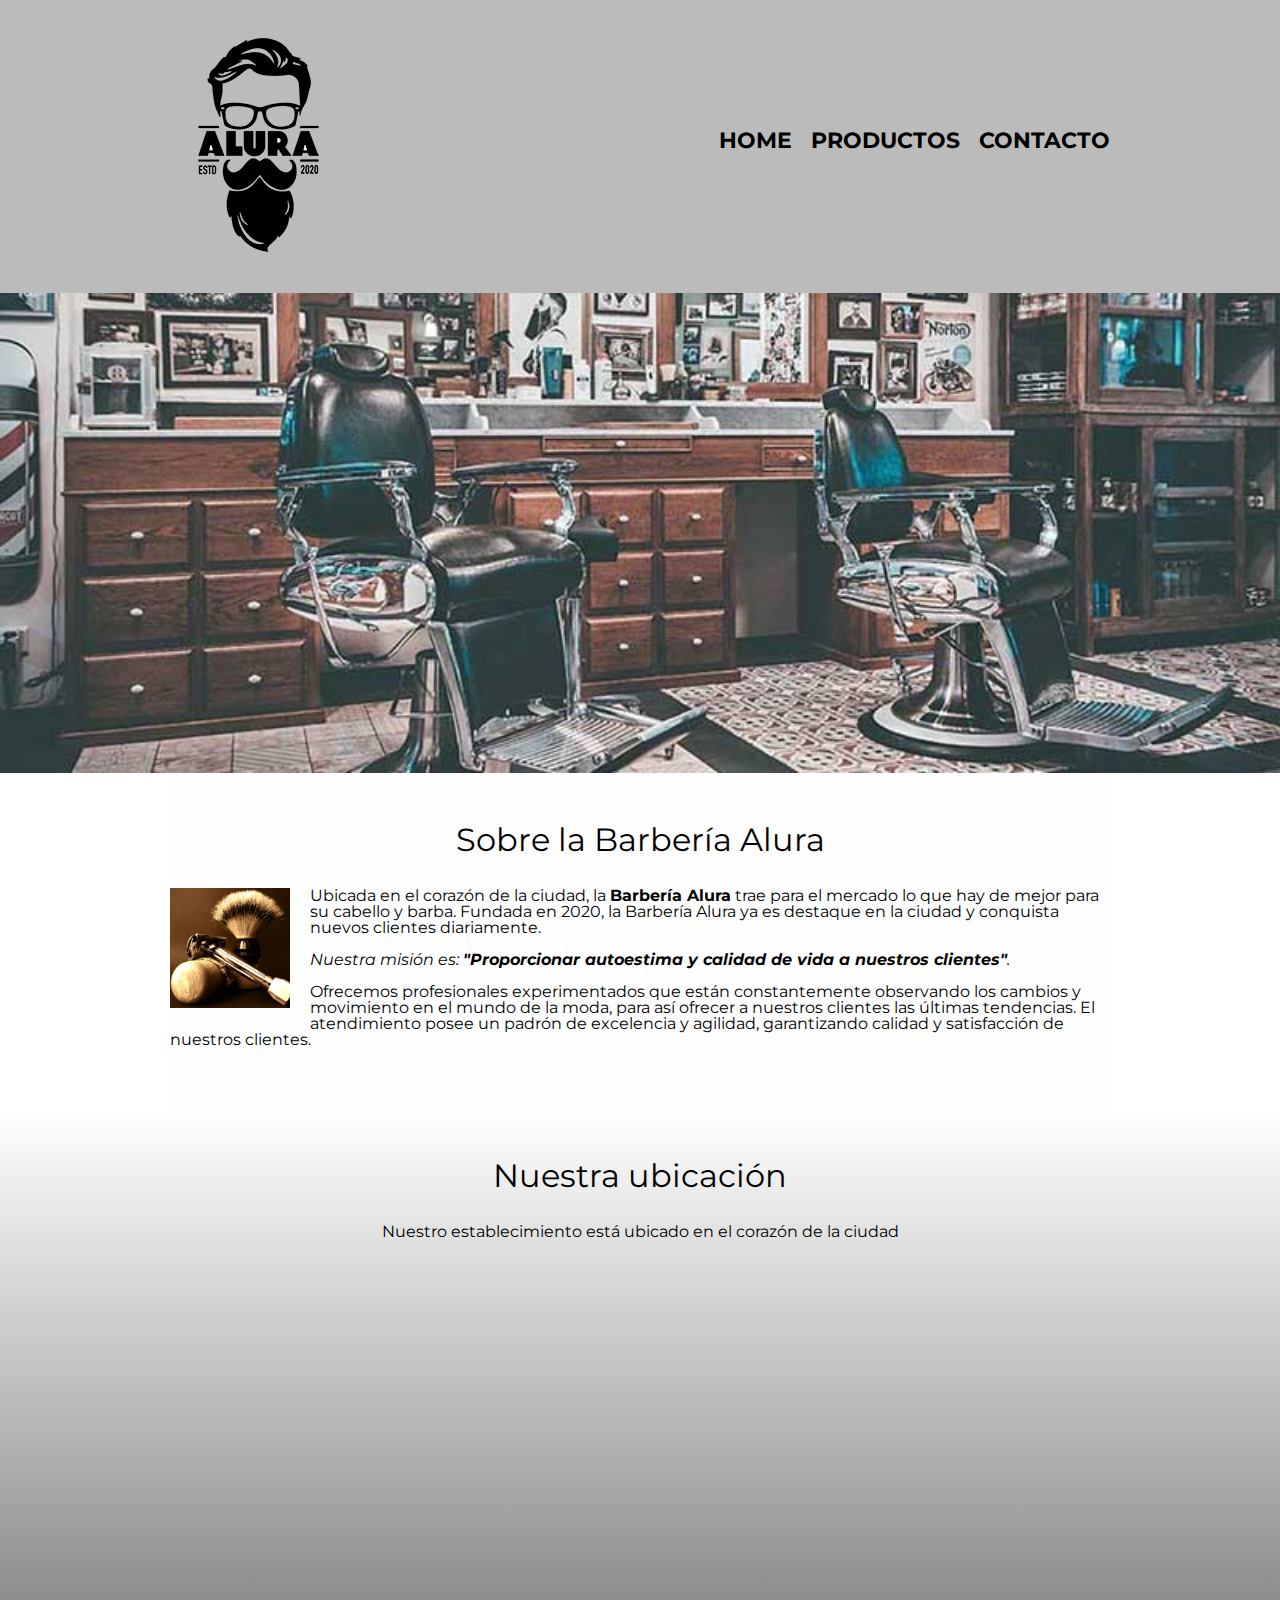
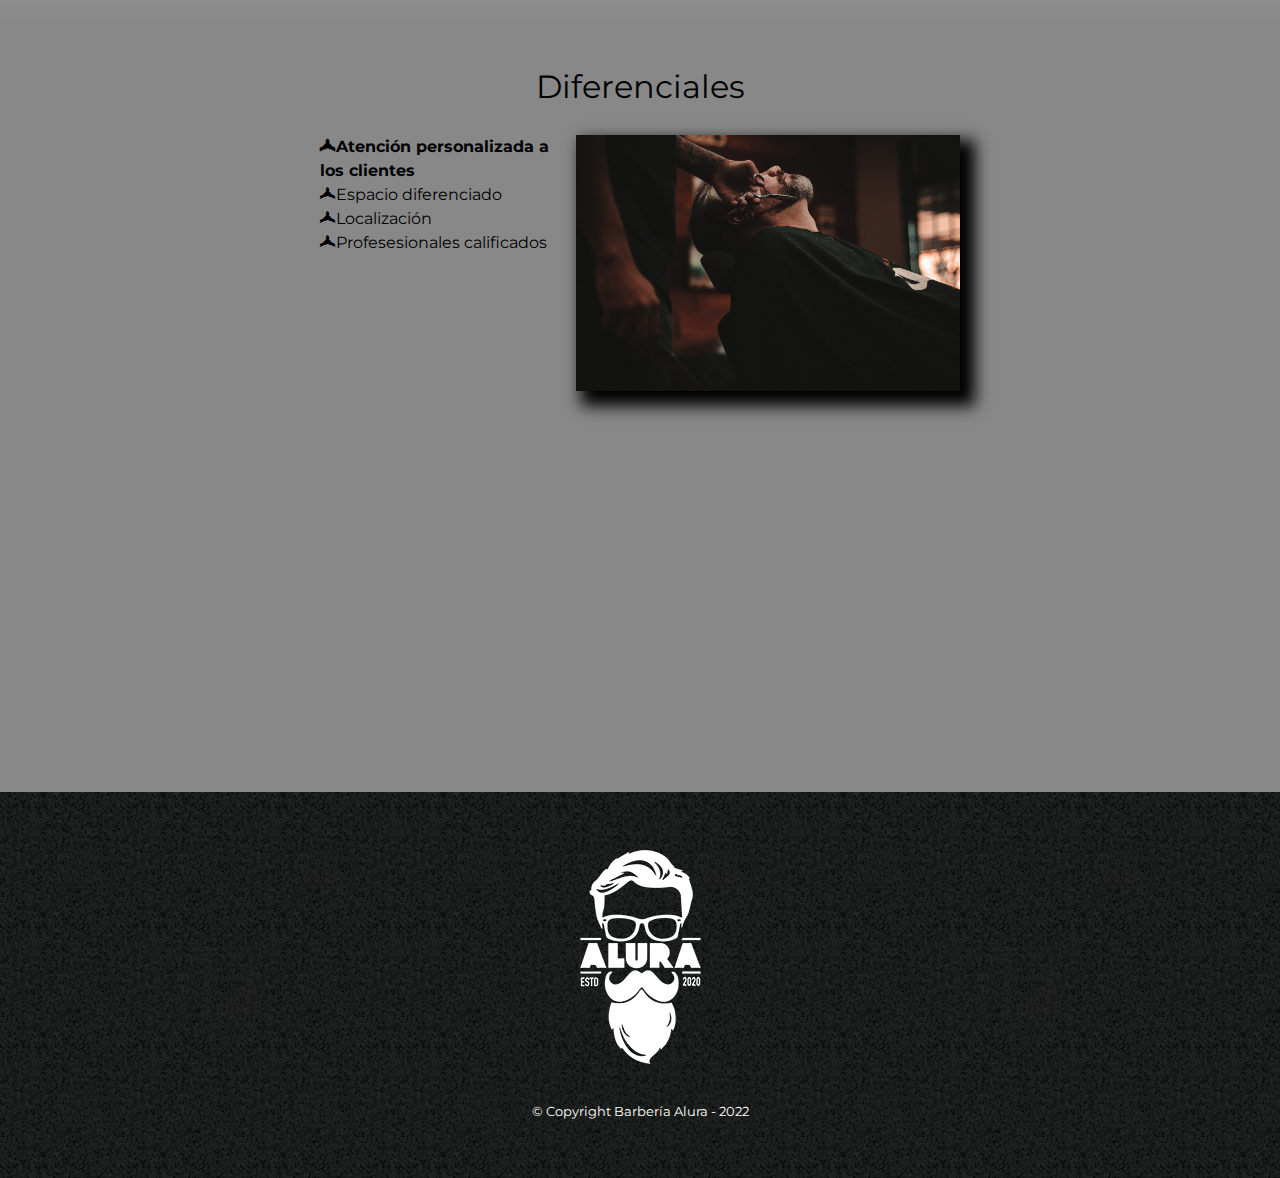
<file: index.html>
<!DOCTYPE html>

<html lang="es">
    <head>
        <meta charset="UTF-8"> 
        <meta name="viewport" content="width=device-width">
        <title>Barbería Alura</title>
        <link rel="stylesheet" href="./assets/styles/reset.css">
        <link rel="stylesheet" href="./assets/styles/style.css">
        <link rel="preconnect" href="https://fonts.googleapis.com">
        <link rel="preconnect" href="https://fonts.gstatic.com" crossorigin>
        <link href="https://fonts.googleapis.com/css2?family=Montserrat:wght@300&display=swap" rel="stylesheet">
    </head>
    <body>
        <header>
            <div class="caja">
                <h1><img src="./assets/imagenes/logo.png" alt="Logo de la Barbería Alura"></h1>
                <nav>
                    <ul>
                        <li><a href="./index.html">Home</a></li>
                        <li><a href="./productos.html">Productos</a></li>
                        <li><a href="./contacto.html">Contacto</a></li>
                    </ul>
                </nav>
            </div>
        </header>
        <img class="banner" src="./assets/banner/banner.jpg">
        <main>
            <section class="principal">
    
                <h2 class="titulo-principal">Sobre la Barbería Alura</h2>
                <img class="utensilios" src="./assets/imagenes/utensilios[1].jpg" alt="Utensilios de un barbero">
                <p>Ubicada en el corazón de la ciudad, la <strong>Barbería Alura</strong> trae para el mercado lo que hay de mejor para su cabello y barba. Fundada en 2020, la Barbería Alura ya es destaque en la ciudad y conquista nuevos clientes diariamente.</p>
                <p id="mision"><em>Nuestra misión es: <strong>"Proporcionar autoestima y calidad de vida a nuestros clientes"</strong>.</em></p>
                <p>Ofrecemos profesionales experimentados que están constantemente observando los cambios y movimiento en el mundo de la moda, para así ofrecer a nuestros clientes las últimas tendencias. El atendimiento posee un padrón de excelencia y agilidad, garantizando calidad y satisfacción de nuestros clientes.</p> 
    
            </section>
            <section class="mapa">
                <h3 class="titulo-principal">Nuestra ubicación</h3>
                <p>Nuestro establecimiento está ubicado en el corazón de la ciudad</p>
                <div class="mapa-contenido">
                    <iframe src="https://www.google.com/maps/embed?pb=!1m18!1m12!1m3!1d15064.13734403807!2d-98.95675378509911!3d19.280872976878438!2m3!1f0!2f0!3f0!3m2!1i1024!2i768!4f13.1!3m3!1m2!1s0x85ce1df22a260d11%3A0x5bac2662b9f3cb18!2sFreestyle%20Barber%20Studio!5e0!3m2!1ses-419!2smx!4v1652899042072!5m2!1ses-419!2smx" width="100%" height="300" style="border:0;" allowfullscreen="" loading="lazy" referrerpolicy="no-referrer-when-downgrade"></iframe>
                </div>
            </section>
            <section class="diferenciales">
                <h3 class="titulo-principal">Diferenciales</h3>
                <div class="contenido-diferenciales">
                    <ul class="lista-diferenciales">
                        <li class="items">Atención personalizada a los clientes</li>
                        <li class="items">Espacio diferenciado</li>
                        <li class="items">Localización</li>
                        <li class="items">Profesesionales calificados</li>
                    </ul><img src="./assets/diferenciales/diferenciales.jpg" class="imagen-diferenciales">
                </div>
                <div class="video">
                    <iframe width="100%" height="315" src="https://www.youtube.com/embed/wcVVXUV0YUY" frameborder="0" allow="accelerometer; autoplay; clipboard-write; encrypted-media; gyroscope; picture-in-picture" allowfullscreen></iframe>
                </div>
            </section>
        </main>
        <footer>
            <img src="./assets/imagenes/logo-blanco.png" alt="Logo de la Barbería Alura">
            <p class="copyright">&copy Copyright Barbería Alura - 2022</p>
        </footer>    
    </body>
</html>
</file>
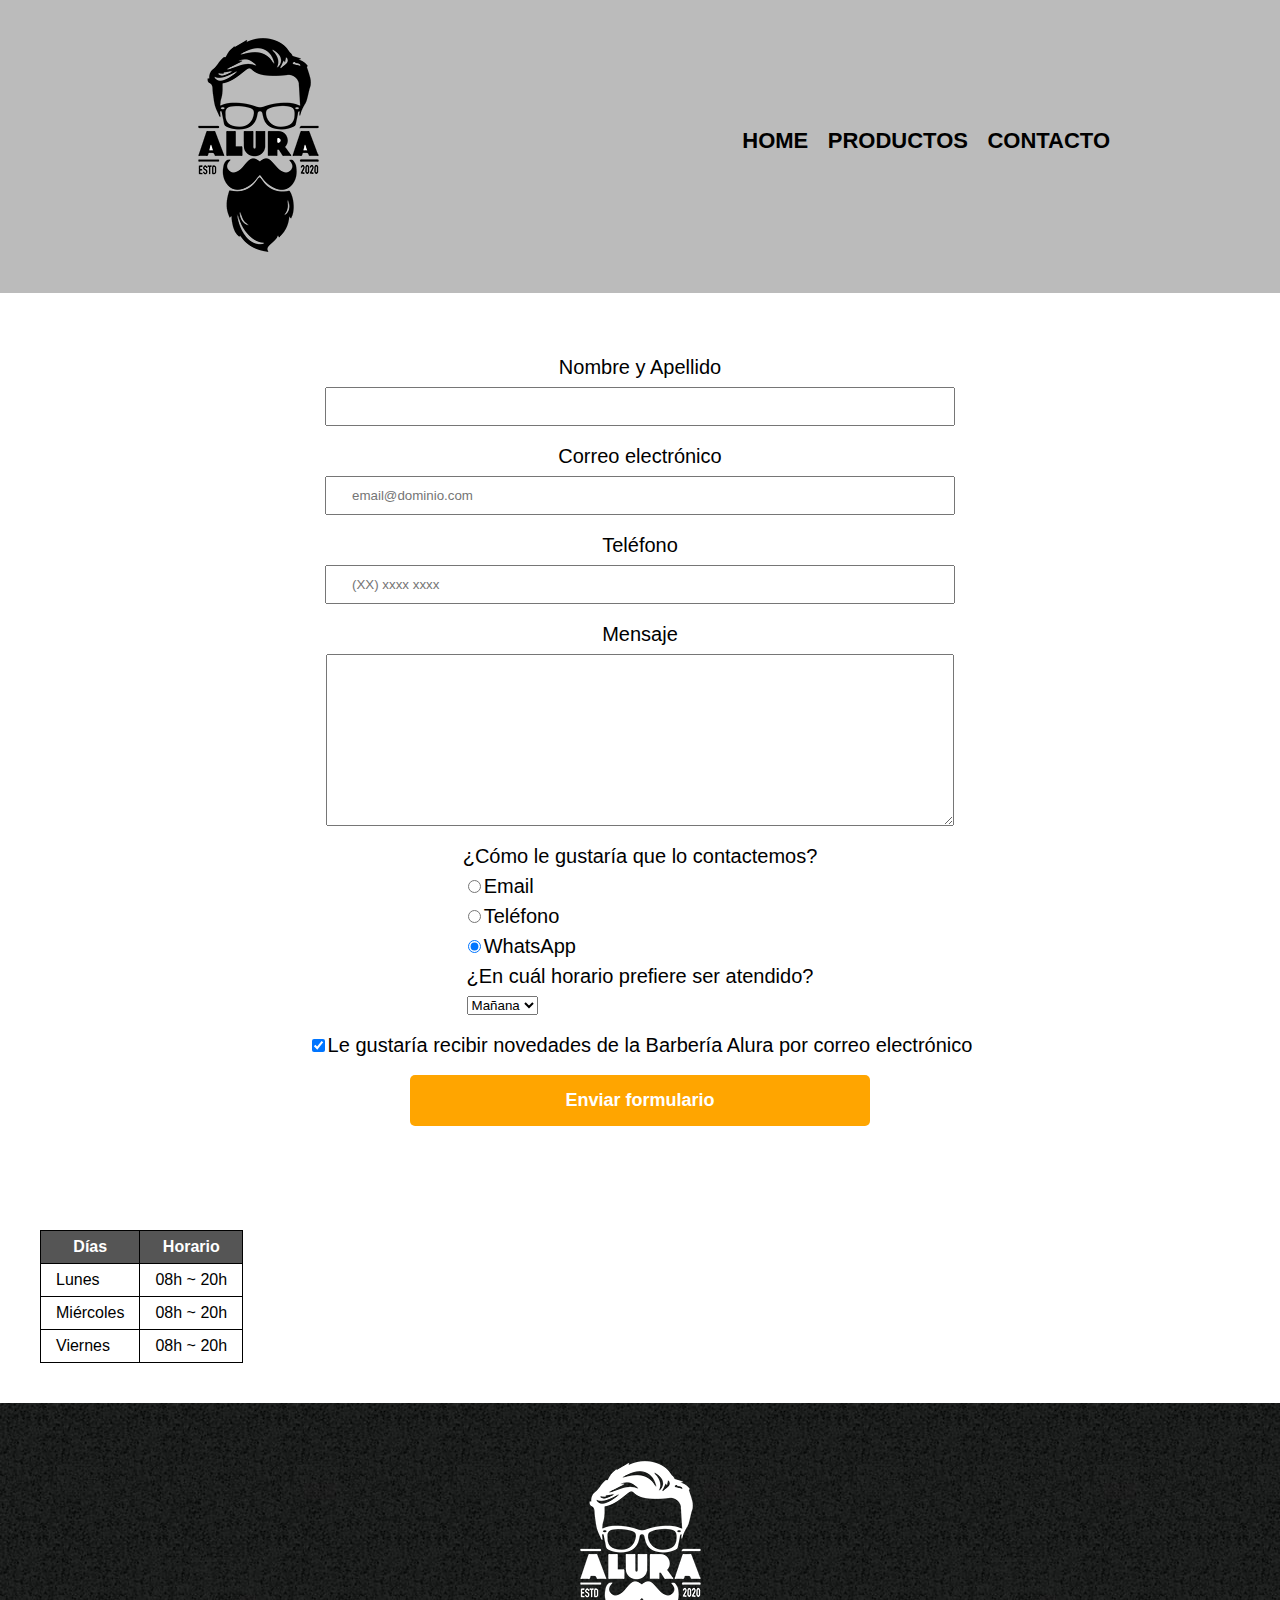
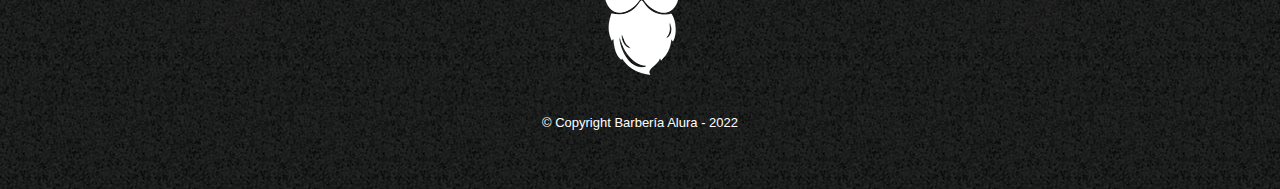
<file: contacto.html>
<!DOCTYPE html>
<html lang="en">
    <head>
        <meta charset="UTF-8">
        <title>Contacto - Barbería Alura</title>
        <link rel="stylesheet" href="./assets/styles/reset.css">
        <link rel="stylesheet" href="./assets/styles/style.css">
    </head>
    <body>
        <header>
            <div class="caja">
                <h1><img src="./assets/imagenes/logo.png" alt="Logo de la Barbería Alura"></h1>
                <nav>
                    <ul>
                        <li><a href="./index.html">Home</a></li>
                        <li><a href="./productos.html">Productos</a></li>
                        <li><a href="./contacto.html">Contacto</a></li>
                    </ul>
                </nav>
            </div>
        </header>
        <main>
            <form>
                <label for="nombreapellido">Nombre y Apellido</label>
                <input type="text" id="nombreapellido" class="input-padron" required>
                <label for="correoelectronico">Correo electrónico</label>
                <input type="email" id="correoelectronico" class="input-padron" required placeholder="email@dominio.com">
                <label for="telefono">Teléfono</label>
                <input type="tel" id="telefono" class="input-padron" required placeholder="(XX) xxxx xxxx">
                <label for="mensaje">Mensaje</label>
                <textarea id="mensaje" cols="70" rows="10" class="input-padron" required></textarea>
                <fieldset>
                    <legend>¿Cómo le gustaría que lo contactemos?</legend>
                    <label for="radio-email"><input type="radio" id="radio-email" value="email" name="contacto">Email</label>
                    <label for="radio-telefono"><input type="radio" id="radio-telefono" value="telefono" name="contacto">Teléfono</label>
                    <label for="radio-whatsapp"><input type="radio" id="radio-whatsapp" value="whatsapp" name="contacto" checked>WhatsApp</label>
                </fieldset>
                <fieldset>
                    <legend>¿En cuál horario prefiere ser atendido?</legend>
                    <select name="" id="">
                        <option value="">Mañana</option>
                        <option value="">Tarde</option>
                        <option value="">Noche</option>
                    </select>
                </fieldset>
                <label class="checkbox"><input type="checkbox" checked>Le gustaría recibir novedades de la Barbería Alura por correo electrónico</label>
                <input type="submit" value="Enviar formulario" class="enviar">
            </form>
            <table>
                <thead>
                    <tr>
                        <th>Días</th>
                        <th>Horario</th>
                    </tr>
                </thead>
                <tbody>
                    <tr>
                        <td>Lunes</td>
                        <td>08h ~ 20h</td>
                    </tr>
                    <tr>
                        <td>Miércoles</td>
                        <td>08h ~ 20h</td>
                    </tr>
                    <tr>
                        <td>Viernes</td>
                        <td>08h ~ 20h</td>
                    </tr>
                </tbody>
            </table>
        </main>
        <footer>
            <img src="./assets/imagenes/logo-blanco.png" alt="Logo de la Barbería Alura">
            <p class="copyright">&copy Copyright Barbería Alura - 2022</p>
        </footer>    
    </body>
</html>
</file>
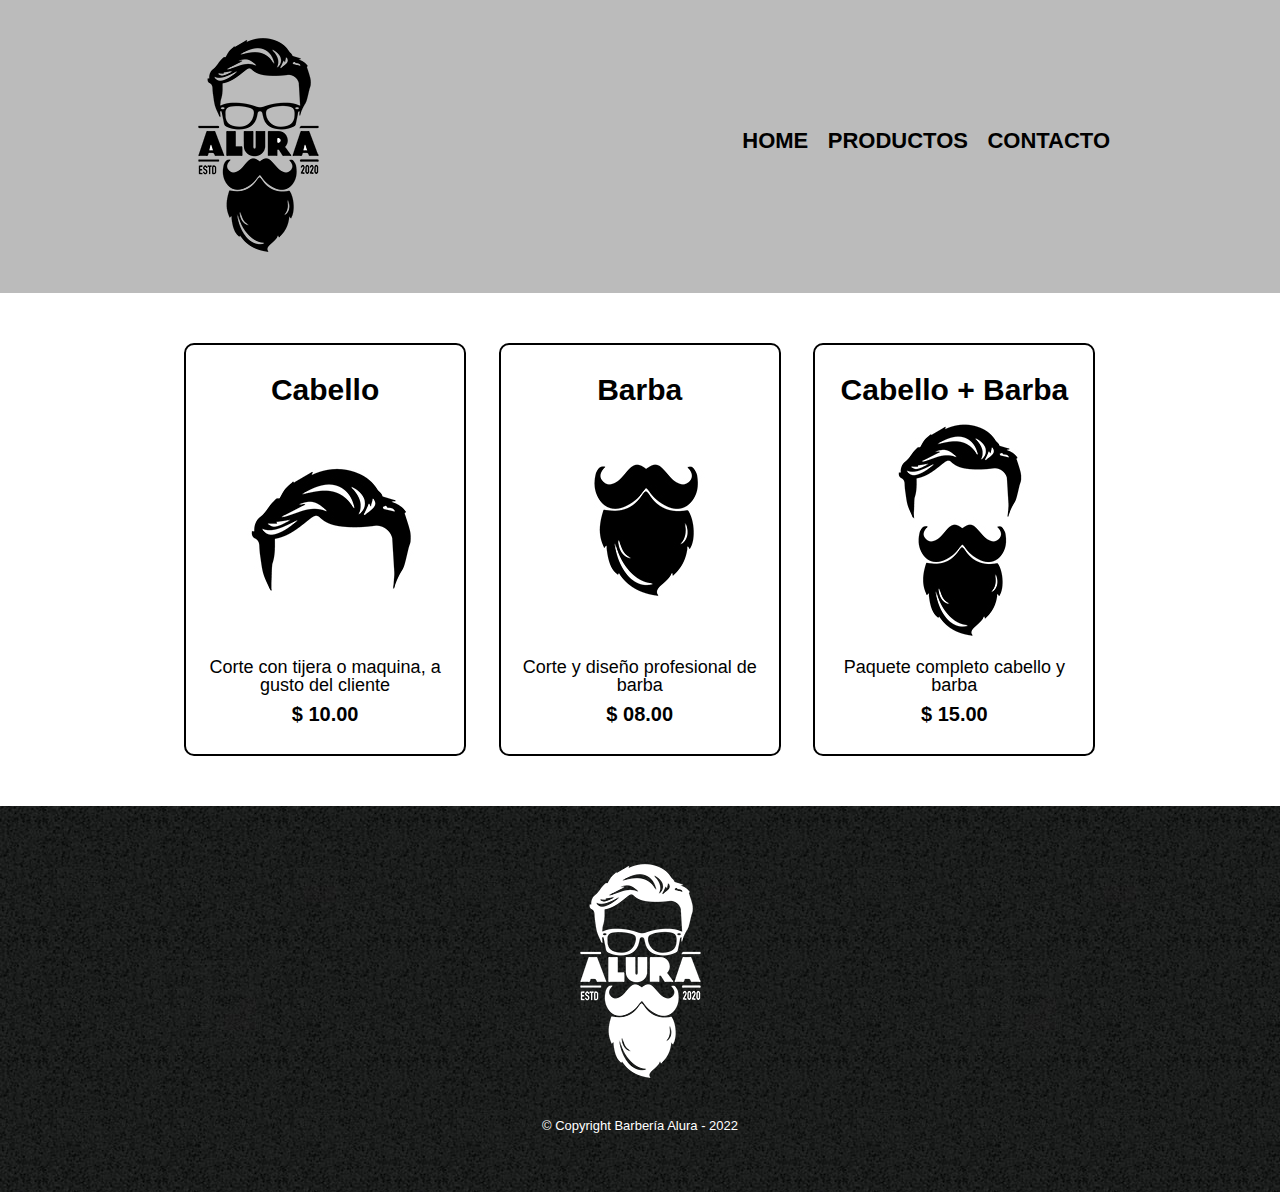
<file: productos.html>
<!DOCTYPE html>

<html>
    <head>
        <meta charset="UTF-8">
        <title>Productos - Barbería Alura</title>
        <link rel="stylesheet" href="./assets/styles/reset.css">
        <link rel="stylesheet" href="./assets/styles/style.css">
    </head>
    <body>
        <header>
            <div class="caja">
                <h1><img src="./assets/imagenes/logo.png"></h1>
                <nav>
                    <ul>
                        <li><a href="./index.html">Home</a></li>
                        <li><a href="./productos.html">Productos</a></li>
                        <li><a href="./contacto.html">Contacto</a></li>
                    </ul>
                </nav>
            </div>
        </header>

        <main>
            <ul class="productos">
                <li> 
                    <h2>Cabello</h2>
                    <img src="./assets/imagenes/cabello.jpg">
                    <p class="producto-descripcion">Corte con tijera o maquina, a gusto del cliente</p>
                    <p class="producto-precio">$ 10.00</p>
                </li>
                <li>
                    <h2>Barba</h2>
                    <img src="./assets/imagenes/barba.jpg">
                    <p class="producto-descripcion">Corte y diseño profesional de barba</p>
                    <p class="producto-precio">$ 08.00</p>
                </li>
                <li>
                    <h2>Cabello + Barba</h2>
                    <img src="./assets/imagenes/cabello+barba.jpg">
                    <p class="producto-descripcion">Paquete completo cabello y barba</p>
                    <p class="producto-precio">$ 15.00</p>
                </li>
            </ul>
        </main>

        <footer>
            <img src="./assets/imagenes/logo-blanco.png" alt="">
            <p class="copyright">&copy Copyright Barbería Alura - 2022</p>
        </footer>
    </body>
</html>
</file>
<file: assets/styles/style.css>
body{
    font-family: 'Montserrat', sans-serif;
}
header {
    background-color: #BBBBBB;
    padding: 20px 0;
}

.caja {
    position: relative;
    width: 940px;
    margin: 0 auto;
}
nav {
    position: absolute;
    top: 110px;
    right: 0;
}

nav li{
    display: inline;
    margin: 0 0 0 15px;
}

nav a{
    text-transform: uppercase;
    color: #000000;
    font-weight: bold;
    font-size: 22px;
    text-decoration: none;
}
nav a:hover {
    color: orange;
    text-decoration: underline;
}

.productos {
    width: 940px;
    margin: 0 auto;
    padding: 50px;
}
.productos li{
    display: inline-block;
    text-align: center;
    width: 30%;
    vertical-align: top;
    margin: 0 1.5%;
    padding: 30px 20px;
    box-sizing: border-box;
    border: 2px solid #000000;
    border-radius: 10px;
}
.productos li:hover {
    border-color: orange;
}
.productos li:hover h2 {
    font-size: 33px;
}
.productos li:active {
    border-color: greenyellow;
}
.productos h2 {
    font-size: 30px;
    font-weight: bold;
}
.producto-descripcion {
    font-size: 18px;
}
.producto-precio {
    font-size: 20px;
    font-weight: bold;
    margin-top: 10px;
}
footer {
    text-align: center;
    background: url(../imagenes/bg.jpg);
    padding:40px;
}
.copyright {
    color: white;
    font-size: 13px;
    margin:20px;
}

form{
    display: flex;
    justify-content: center;
    align-items: center;
    flex-direction: column;
    padding:5%;
    
}
form label, form legend{
    display: block;
    font-size: 20px;
    margin: 0 0 10px;
}
.input-padron{
    display: block;
    margin: 0 0 20px;  
    padding: 10px 25px;
    width:50%;  
}
.checkbox {
    margin: 20px 0;
}  

.enviar{
    width: 40%;
    padding: 15px 0;
    font-size: 18px;
    font-weight: bold;
    color: white;
    background: orange;
    border: none;
    border-radius: 5px;
    transition: 1s all;
    cursor: pointer;
}
.enviar:hover{
    background: darkorange;
    transform: scale(1.2);
}

table {
    margin: 40px 40px;
}
thead{
    background-color: #555555;
    color: white;
    font-weight: bold;
}
td, th{
    border: 1px solid #000000;
    padding: 8px 15px;
}

/* AQUÍ INICIA ESTILO PARA HOME (index)*/

.banner{
    width: 100%;
}
.principal{
    padding: 3em 0;
    background: #FEFEFE;

    width: 940px;
    margin: 0 auto;

}
.titulo-principal{
    text-align: center;
    font-size:  2em;
    margin: 0 0 1em;
    clear: left;
}
.principal p{
    margin: 0 0 1em;
}
.principal strong{
    font-weight: bold;
}
.principal em{
    font-style: italic;
}
.utensilios{
    width:120px;
    float: left;
    margin: 0 20px 20px 0;
}
.mapa{
    padding: 3em 0;
    background: linear-gradient(#FEFEFE, #888888);
}
.mapa p {
    margin: 0 0 2em;
    text-align: center;
}
.mapa-contenido{
    width: 940px;
    margin: 0 auto;
}
.diferenciales{
    padding: 3em 0;
    background: #888888;
}
.contenido-diferenciales{
    width: 640px;
    margin: 0 auto;
}
.lista-diferenciales{
    width: 40%;
    display: inline-block;
    vertical-align: top;
}
.items{
    line-height: 1.5;
}
.items:before{
    content: "🟂";
}
.items:first-child{
    font-weight: bold;
}
.imagen-diferenciales {
    width: 60%;
    transition: 400ms;
    box-shadow: 10px 10px 15px 5px #000000;
}
.imagen-diferenciales:hover{
    opacity: 0.3;
}
.video {
    width: 560px;
    margin: 1em auto;
}

@media screen and (max-width:480px){
    h1{
        text-align: center;
    }
    nav{
        position: static;
    }
    .caja, .principal, .mapa-contenido, .contenido-diferenciales, .video{
        width: auto;
    }
    .lista-diferenciales, .imagen-diferenciales{
        width: 100%;
    }
}
</file>
